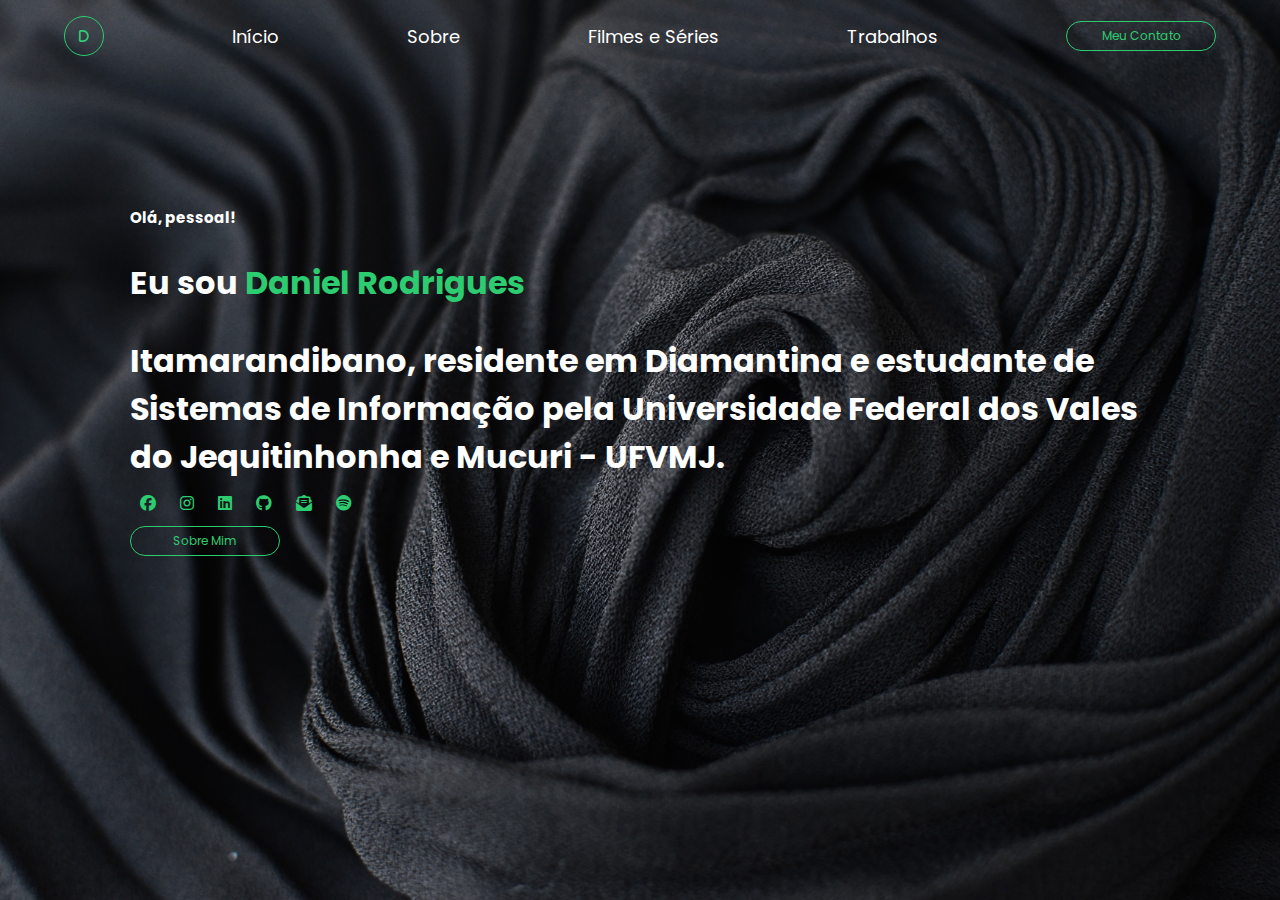
<file: index.html>
<!DOCTYPE html>
<html lang="pt-br">

<head>
    <meta charset="UTF-8">
    <meta http-equiv="X-UA-Compatible" content="IE=edge">
    <meta name="viewport" content="width=device-width, initial-scale=1.0">
    <link rel="stylesheet" href="https://cdnjs.cloudflare.com/ajax/libs/font-awesome/6.1.0/css/all.min.css">
    <!--URL copiado externamente-->
    
    <link rel="stylesheet" href="styles.css">

    <title>Portifólio</title>
</head>

<body>
    <div class="background">
        <header>
            <div class="logo">

                <i class="fa-solid fa-d"></i> <!--Link copiado externamente para a logo "D"-->

            </div class="cabecalho-link"> <!--criação dos links-->

            <li>
                <a href="#" class="cabecalho-link-a">Início</a>
            </li>

            <li>
                <a href="#" class="cabecalho-link-a">Sobre</a>
            </li>

            <li>
                <a href="index.2.html" class="cabecalho-link-a">Filmes e Séries</a>
            </li>

            <li>
                <a href="#" class="cabecalho-link-a">Trabalhos</a>
            </li>

            <button class="botao">Meu Contato</button>

    
        </header>



        <div class="container-text"> <!--sobre mim-->
            <div class="text">
                <h3>Olá, pessoal!</h3>
                <h1>Eu sou <span>Daniel Rodrigues</span></h1>
                <p><h1>
                   Itamarandibano, residente em Diamantina e estudante de Sistemas de Informação pela Universidade Federal dos Vales do Jequitinhonha e Mucuri - UFVMJ.
                </h1>
                     </p>
                    

                     <div class="redes-sociais">

                        <a href="https://www.facebook.com/Danieelrp">  <i class="fa-brands fa-facebook"></i>   </a>
                        <a href="https://www.instagram.com/daniel_rodrigues9/">  <i class="fa-brands fa-instagram"></i>  </a>
                        <a href="https://www.linkedin.com/in/daniel-rodrigues-pereira-29b1b7243/">  <i class="fa-brands fa-linkedin"></i>   </a>
                        <a href="https://github.com/danielrp9">  <i class="fa-brands fa-github"></i>     </a>
                        <a href="#" > <i class="fa-solid fa-envelope-open-text"></i> </a>
                        <a href="https://open.spotify.com/playlist/3KXMeqrNFnlCgP9GeB7vvG?si=0d8adf6a206643ca">  <i class="fa-brands fa-spotify"></i>   </a>
                       
                     </div>
                     <button class="botao-2">Sobre Mim</button>


            </div>
        </div> <!--finalização de "sobre mim"-->



    </div>

</body>

</html>
</file>
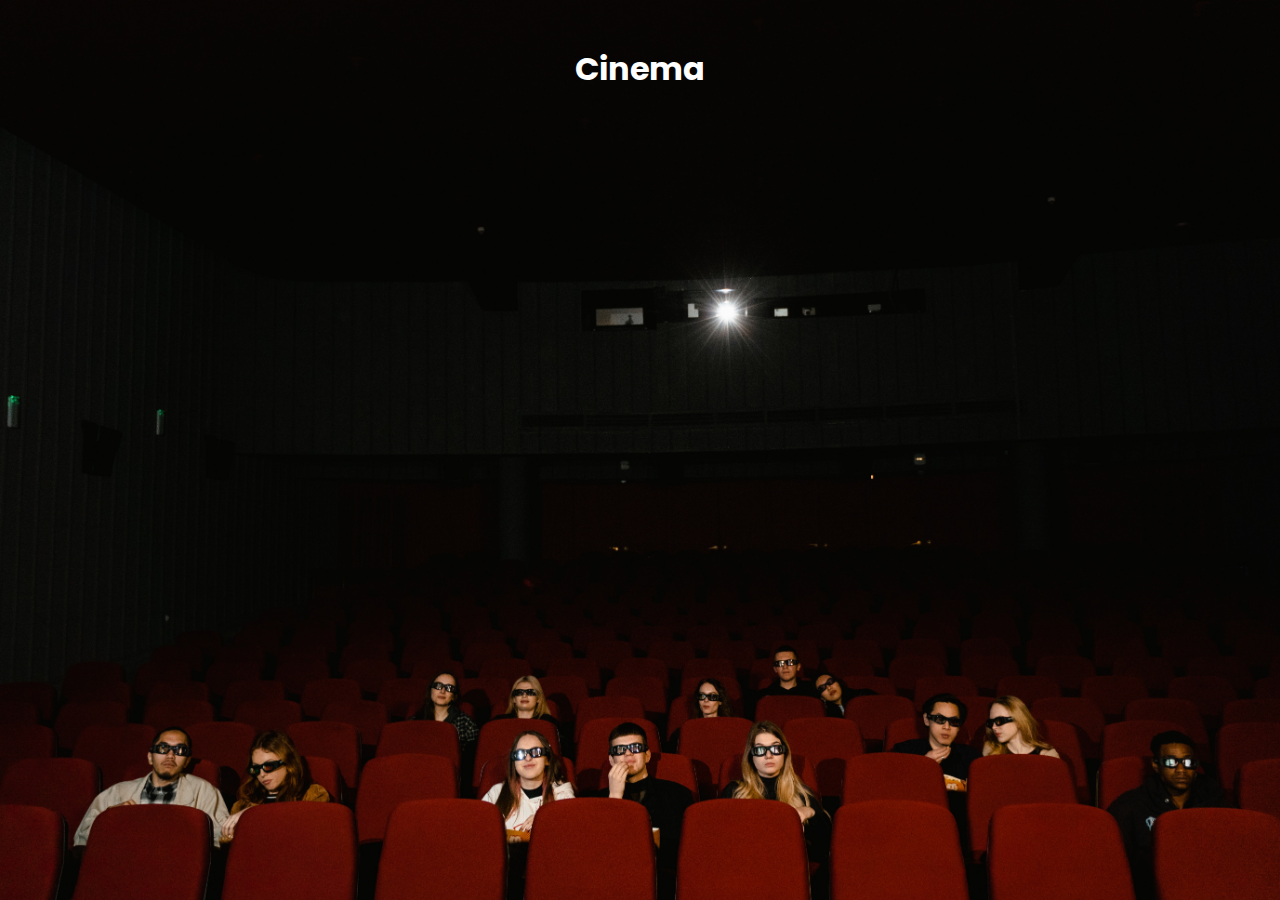
<file: index.2.html>
<!DOCTYPE html>
<html lang="pt-br">
<head>
    <meta charset="UTF-8">
    <meta http-equiv="X-UA-Compatible" content="IE=edge">
    <meta name="viewport" content="width=device-width, initial-scale=1.0">
    <link rel="stylesheet" href="styles.2.css">


    <title>Cinema</title>

</head>
<body>

    <div class="background">
        <div class="background-2">
            <H1 class="titulo">Cinema</H1>
        
            

        </div>
    </div>
    
</body>
</html>
</file>
<file: styles.css>
@import url('https://fonts.googleapis.com/css2?family=Poppins&display=swap');

*{
    margin: 0; /*para tirar todas as margens*/
    padding: 0; /*para tirar todos os paddings*/
    box-sizing: border-box;
    text-decoration: none;/*retirar a linha vermelha dos links*/
    list-style: none;
    font-family: "Poppins", sans-serif;
}

body{
    overflow: hidden; /*vai ajudar a escurecer o background*/
}

.background{
    background: linear-gradient(rgba(0, 0, 0, 0.5), rgba(0, 0, 0, 0.5));
    background-image: url(midias/pexels222.jpg);
    background-size: cover;
    background-position: center;
    width: 100%;
    height: 100vh;
}

header{
    display: flex;
    justify-content: space-around;
    max-width: 100%; /*ajudar na responsividade do site*/
    align-items: center; /*centralizar os itens */
    text-align: center;
    padding-top: 1rem; /*dar uma afastada do topo*/
}

.cabecalho-link{
    display: flex; /* alinhar os links */
    gap: 3rem; /* gerar afastamento entre os liks */
    font-weight: 300;
    cursor: pointer;

}

/*Estilização do cabeçalho link e as âncoras*/
.cabecalho-link-a{
    color: #fff;
    font-size: 18px;
}

.cabecalho-link-a:hover{
    color: #2ecc71;
    transition: 0.3s all;
}

.logo{
    height: 40px;
    width: 40px;
    background: transparent;
    border: 1px solid #2ecc71;
    color: #2ecc71;
    border-radius: 50%;
    display: inline-flex;
    align-items: center;
    justify-content: center;
    font-size: 13px;
    cursor: pointer;
}

.botao{
    color: #2ecc71;
    background: transparent;
    border: solid 1px #2ecc71;
    padding: 5px;
    border-radius: 15px;
    font-size: 12px;
    width: 150px;
    cursor: pointer;
}

.botao:hover{
    background: #2ecc71;
    color: #fff;
    transition: 0.5s;
}

.container-text{
    padding: 150px 130px;
}

.text h3{
    color: #fff;
    font-size: 15px;
}

.text h1{
    color: #fff;
    margin-top: 30px;
}

.text span{
    color: #2ecc71;
}

.text p{
    color: #fff;
    font-size: 10px;
    font-weight: 300;
    margin-top: 10px;
}

.redes-sociais a{
    color: #2ecc71;
    padding: 10px;
    margin-top: 10px;

}

.botao-2{
    color: #2ecc71;
    background: transparent;
    border: solid 1px #2ecc71;
    padding: 5px;
    border-radius: 15px;
    font-size: 12px;
    width: 150px;
    cursor: pointer;
}

.botao-2:hover{
    background: #2ecc71;
    color: #fff;
    transition: 0.5s;
}

.botao-2{
    margin-top: 10px;
}
</file>
<file: styles.2.css>
@import url('https://fonts.googleapis.com/css2?family=Poppins&display=swap');

*{
    margin: 0; /*para tirar todas as margens*/
    padding: 0; /*para tirar todos os paddings*/
    box-sizing: border-box;
    text-decoration: none;/*retirar a linha vermelha dos links*/
    list-style: none;
    font-family: "Poppins", sans-serif;
}


body{
    overflow: hidden; /*vai ajudar a escurecer o background*/
}

.background{
    background: linear-gradient(rgba(0, 0, 0, 0.5), rgba(0, 0, 0, 0.5));
    background-image: url(midias/cinema.jpg);
    background-size: cover;
    background-position: center;
    width: 100%;
    height: 100vh;
}

header{
    display: flex;
    justify-content: space-around;
    max-width: 100%; /*ajudar na responsividade do site*/
    align-items: center; /*centralizar os itens */
    text-align: center;
    padding-top: 1rem; /*dar uma afastada do topo*/
}


.titulo{
    color: #fff;

}

.titulo:hover{
    color: #2ecc71;
    transition: 0.3s all;
}

/* Centralizar a div do título */

.background-2{
        display: flex;
        justify-content: center;
        align-items: center;    
}

.titulo{
    margin-top: 45px;
}
</file>
